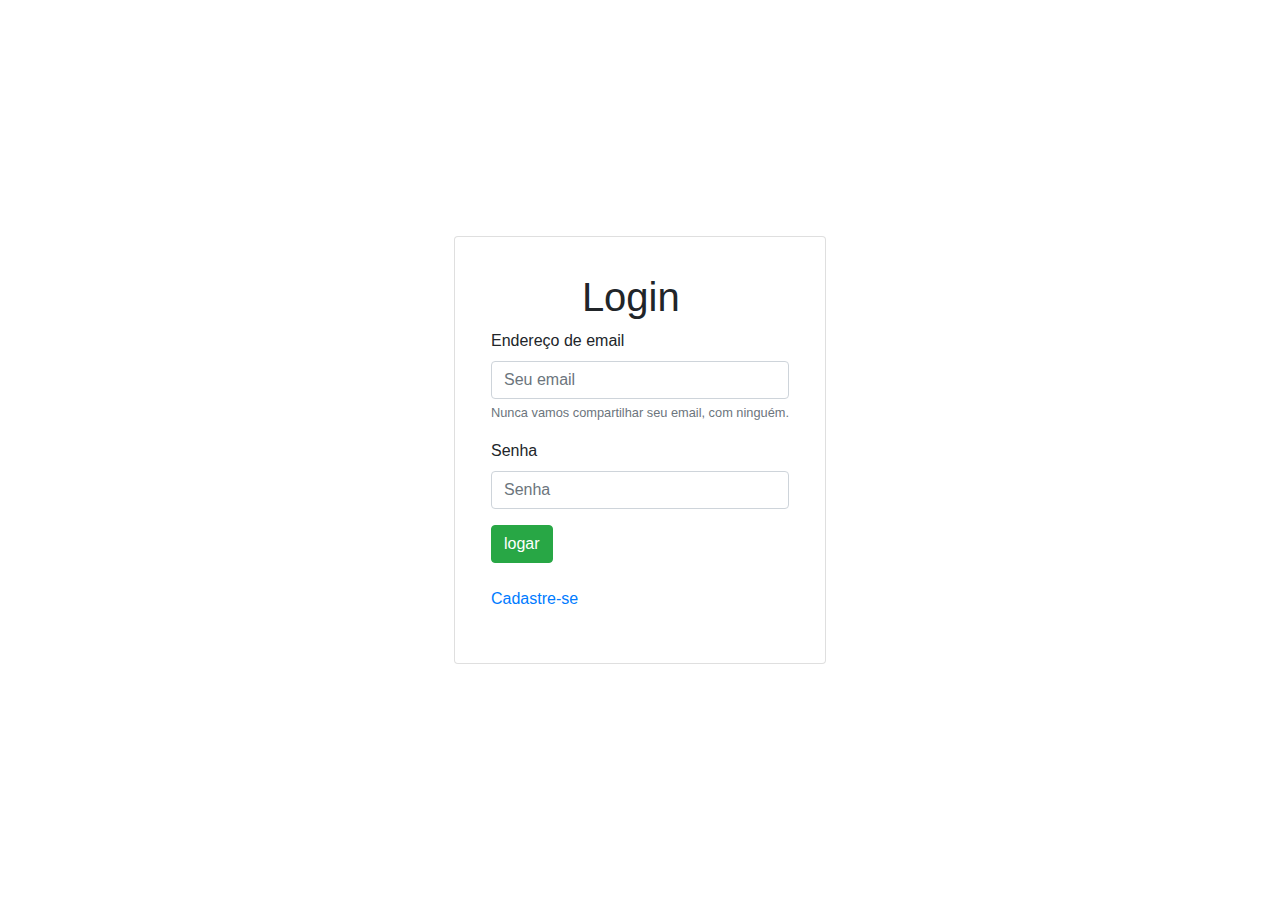
<file: index.html>
<html lang="pt-br">

<head>
  <meta charset="UTF-8">
  <meta name="viewport" content="width=device-width, initial-scale=1.0">
  <title>Login</title>
  <link rel="stylesheet" href="https://stackpath.bootstrapcdn.com/bootstrap/4.1.3/css/bootstrap.min.css">
  <link rel="stylesheet" type="text/css" href="Style.css">
  <script src="main.js" defer></script>
</head>

<div>
<body class="bg-white">
  <div class="container">
    <br>
    <div class="card" class="shadow-lg p-3">
      <div class="card-body">
      <form id="form" class="shadow-sm p-3 rounded">
        <h1>Login</h1>
        <div class="form-group">
          <label for="email">Endereço de email</label>
          <input type="email" class="form-control" id="email" aria-describedby="emailHelp"
            placeholder="Seu email">
          <small id="emailHelp" class="form-text text-muted">Nunca vamos compartilhar seu email, com ninguém.</small>
        </div>
        <div class="form-group">
          <label for="senha">Senha</label>
          <input type="password" class="form-control" id="senha" placeholder="Senha">
        </div>
        <div>
          <p id="validacao" class="text-danger" ></p>
        </div>       
        <div class="button">
          <button type="submit" class="btn btn-success">logar</button> <br>
          <br>
          <a href="cadastro.html">Cadastre-se</a>
        </div>
      </form>
      </div>
     </div>
    </div>
   </div>
  </div>
 </div>
 <div>
</div>

  <script src="https://code.jquery.com/jquery-3.3.1.slim.min.js"></script>
  <script src="https://cdnjs.cloudflare.com/ajax/libs/popper.js/1.14.3/umd/popper.min.js"></script>
  <script src="https://stackpath.bootstrapcdn.com/bootstrap/4.1.3/js/bootstrap.min.js"></script>
</body>

</html>
</file>
<file: Style.css>
h1 {
    margin-left: 30.5%;
}
.container{
    width: 100vw;
    height: 100vh;
    display: flex;
    flex-direction: row;
    justify-content: center;
    align-items: center;
}

.box {
    width: 300px;
    height: 300px;
}
#index {
    background-color:#0000;
}
.button{ 
}
.color1 {color: #003277;}
.color2 {color: #4c68a8;}
.color3 {color: #9ba8de;}
.color4 {color: #e8edff;}
.color5 {color: #ffffff;}
</file>
